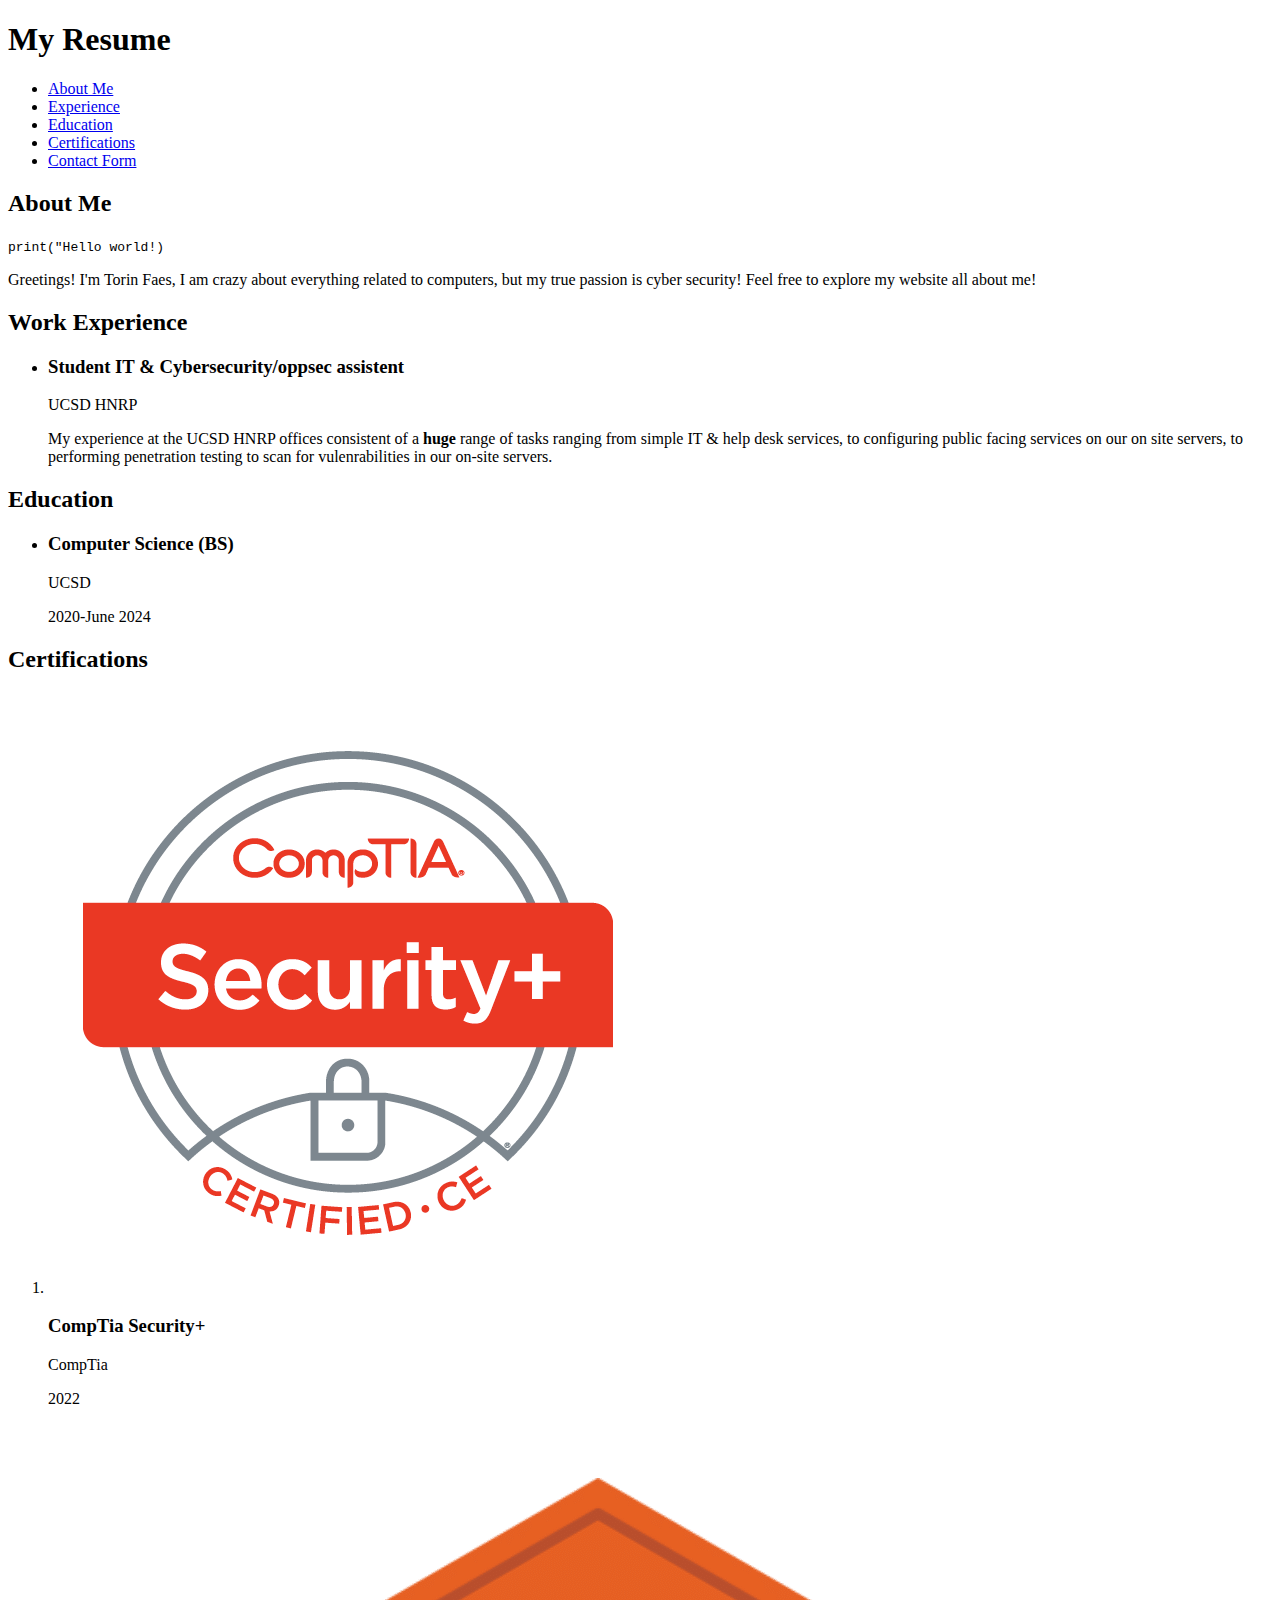
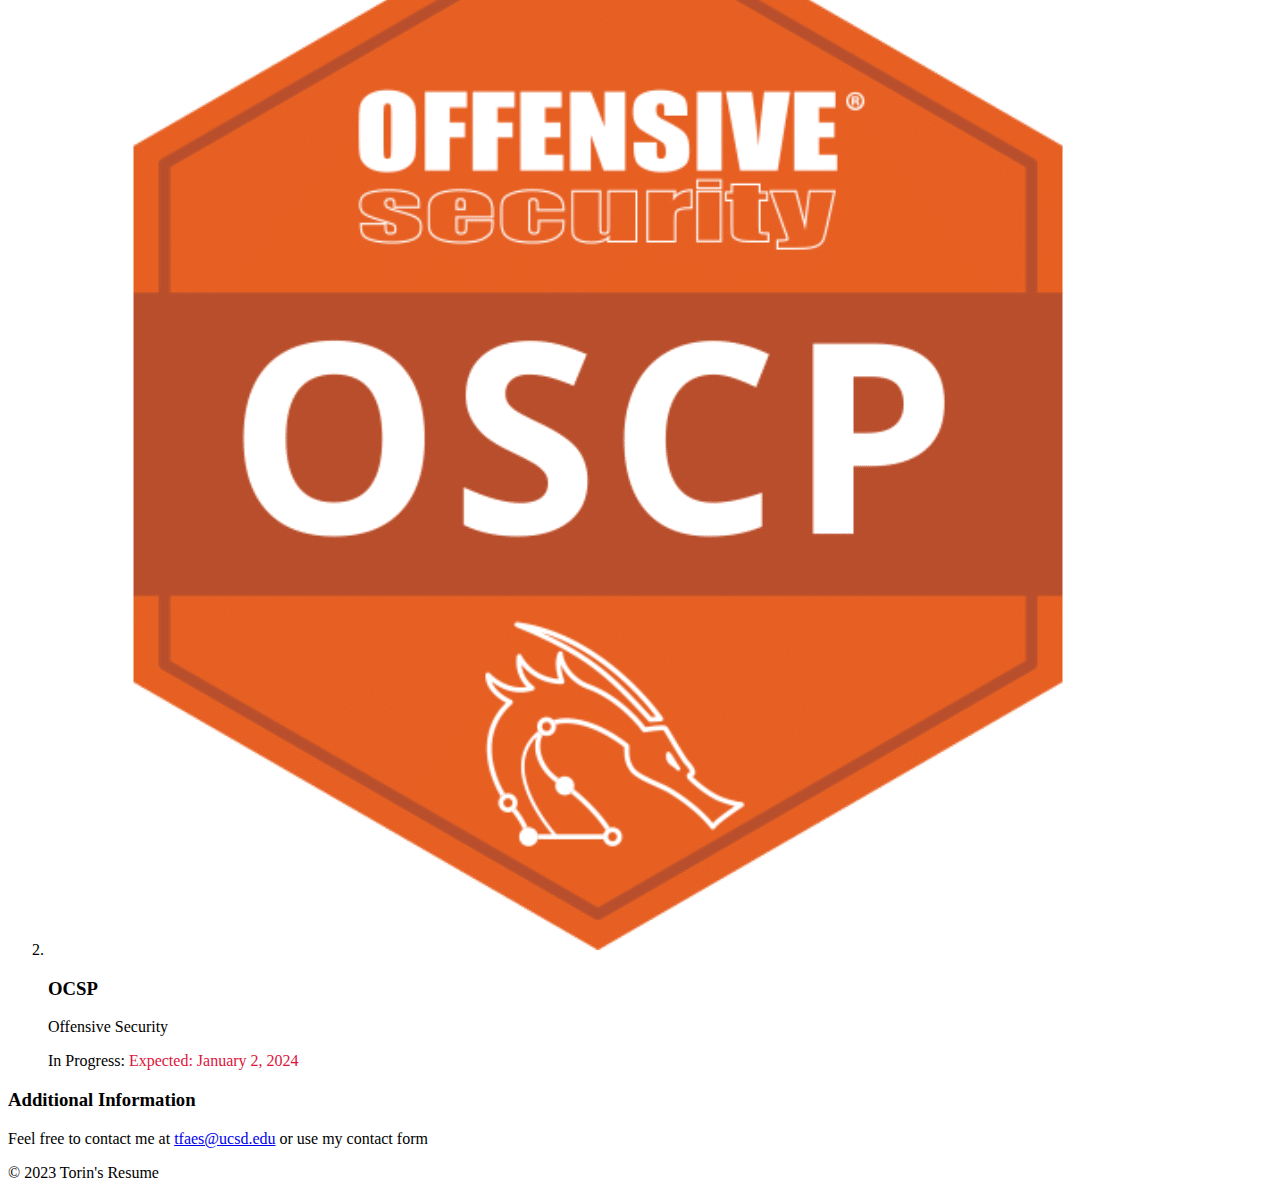
<file: index.html>
<!DOCTYPE html>
<html lang="en">
<head>
    <meta charset="UTF-8">
    <meta name="viewport" content="width=device-width, initial-scale=1.0">
    <link rel="stylesheet" href="styles.css">
    <title>My Resume</title>
</head>
<body>
    <header>
        <h1>My Resume</h1>
            <ul>
                <li><a href="./index.html">About Me</a></li>
                <li><a href="./experience.html">Experience</a></li>
                <li><a href="./education.html">Education</a></li>
                <li><a href="./certifications.html">Certifications</a></li>
                <li><a href="./contact.html">Contact Form</a></li>
            </ul>
    </header>
    <h2>About Me</h2>
    <code>print("Hello world!)</code>
    <p>
        Greetings! I'm Torin Faes, I am crazy about everything related 
        to computers, but my true passion is cyber security! Feel free 
        to explore my website all about me!
    </p>
    <h2>Work Experience</h2>
    <ul>
        <li>
            <h3>Student IT & Cybersecurity/oppsec assistent</h3>
            <p>UCSD HNRP</p>
            <p>
                My experience at the UCSD HNRP offices consistent of a <b>huge</b> 
                range of tasks ranging from simple IT & help desk services, 
                to configuring public facing services on our on site servers, 
                to performing penetration testing to scan for vulenrabilities 
                in our on-site servers. 
            </p>
        </li>
    </ul>
    <h2>Education</h2>
    <ul>
        <li>
            <h3>Computer Science (BS)</h3>
            <p>UCSD</p>
            <p>2020-June 2024</p>
        </li>
    </ul>
    <h2>Certifications</h2>
    <ol>
        <li>
            <img alt="comptia certification logo" src="./comptia.png">
            <h3>CompTia Security+</h3>
            <p>CompTia</p>
            <p>2022</p>
            <br>
            <br>
        </li>
        <li>
            <img alt="OSCP PEN-200 certification logo" src="./OSCP-logo.png">
            <h3>OCSP</h3>
            <p>Offensive Security</p>
            <p>In Progress: <span style="color: crimson;">Expected: January 2, 2024</span></p>
        </li>
    </ol>
    <aside>
        <h3>Additional Information</h3>
        <p>Feel free to contact me at <a href="mailto:tfaes@ucsd.edu">tfaes@ucsd.edu</a> or use my contact form</p>
    </aside>
    <footer>
        <p>&copy; 2023 Torin's Resume</p>
    </footer>
</body>
</html>
</file>
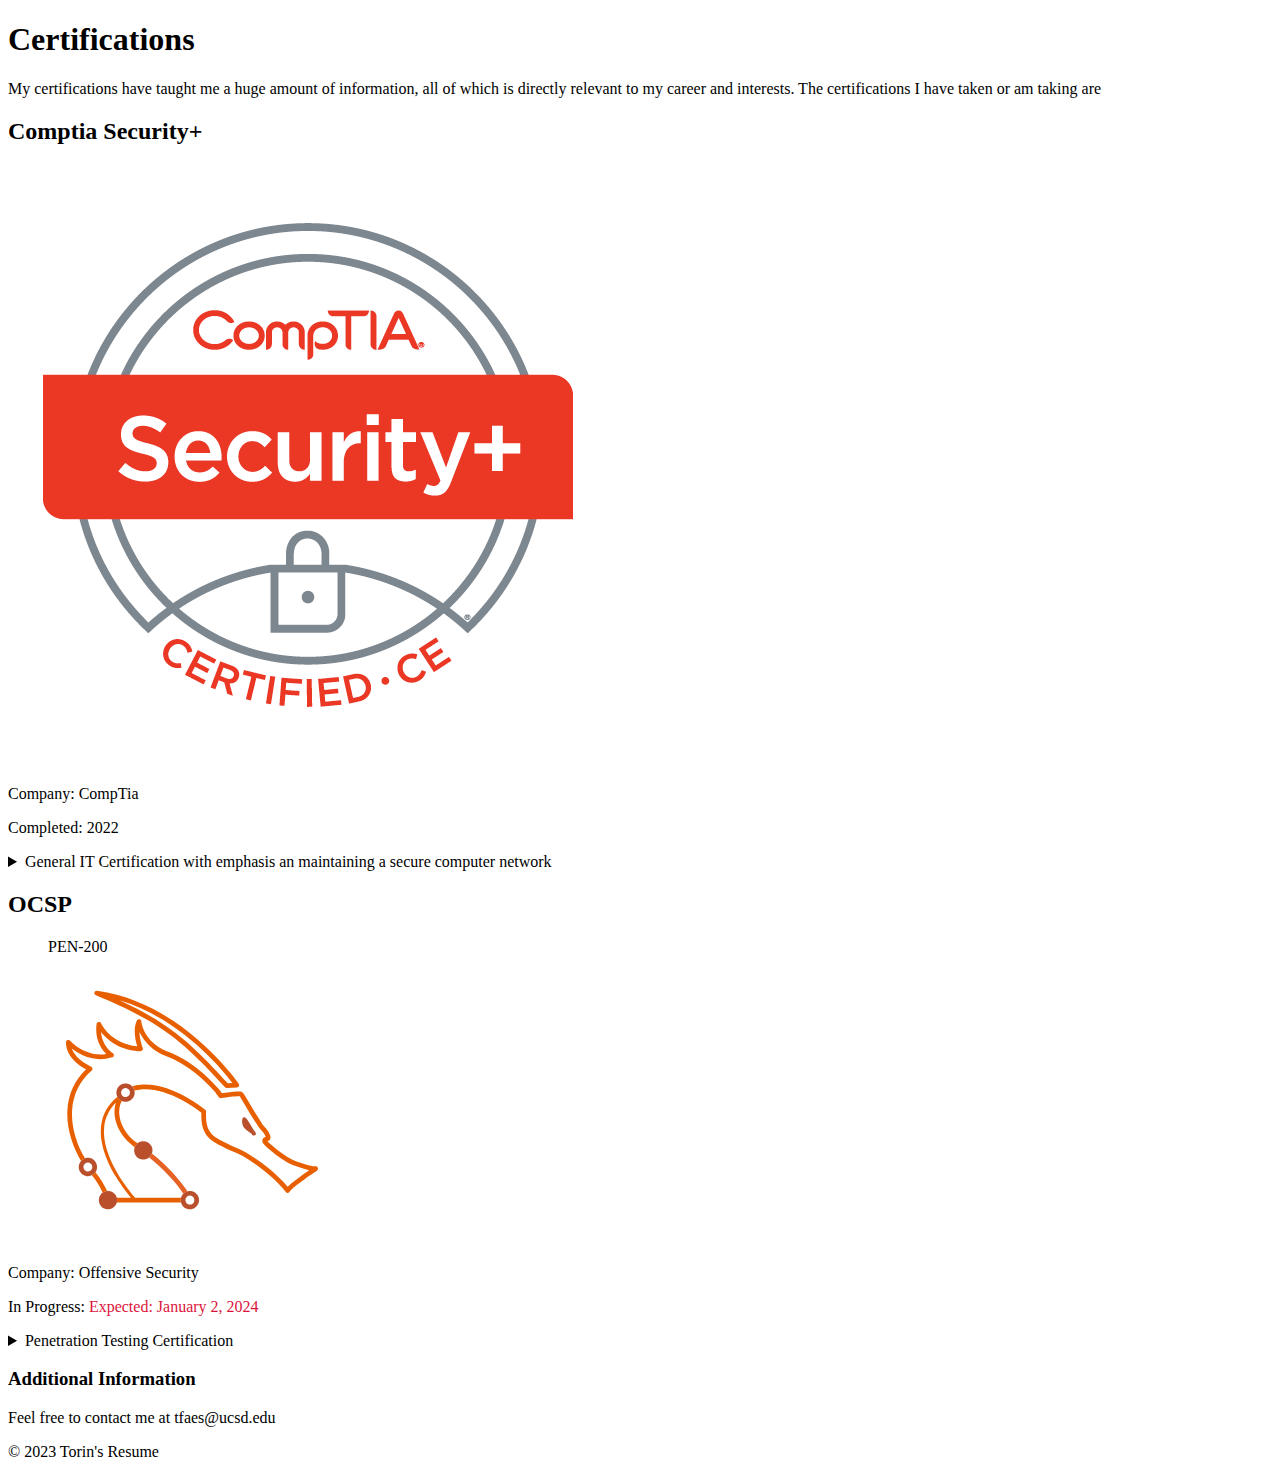
<file: certifications.html>
<!DOCTYPE html>
<html lang="en">
<head>
    <meta charset="UTF-8">
    <meta name="viewport" content="width=device-width, initial-scale=1.0">
    <link rel="stylesheet" href="styles.css">
    <script>
        //I will add some animation to the PEN-200 svg
    </script>
    <title>Torin Faes Portfolio</title>
</head>
<body>
    <h1>Certifications</h1>
    <p>
        My certifications have taught me a huge amount of information, all of which is directly 
        relevant to my career and interests. The certifications I have taken or am taking are 
    </p>

    <h2>Comptia Security+</h2>
    <picture>
        <img src="./comptia.png" alt="Comptia">
    </picture>
    
    <p>Company: CompTia</p>
    <p>Completed: 2022</p>
    <details>
        <summary>General IT Certification with emphasis an maintaining a secure computer network</summary>
        The <em>Comptia Security+ certication</em> taught me how to maintain 
        a secure business as an IT professional, it educated me on best practices 
        to prevent security vulnerabilities in a environment with many users. 
    </details>

    <h2>OCSP</h2>
    <figure>
        <figcaption>PEN-200</figcaption>
        <img src="./PEN-200-course-icon.svg"/>
    </figure>

    <p>Company: Offensive Security</p>
    <p>In Progress: <span style="color: crimson;">Expected: January 2, 2024</span></p>
    <details>
        <summary>Penetration Testing Certification</summary>
        I am currently working on the OSCP certification and it has essentially taught me 
        everything I know about pentesting.
    </details>
    <aside>
        <h3>Additional Information</h3>
        <p>Feel free to contact me at <a href="mailto:tfaes@ucsd.edu"></a>tfaes@ucsd.edu</p>
    </aside>
    <footer>
        <p>&copy; 2023 Torin's Resume</p>
    </footer>
</body>
</html>
</file>
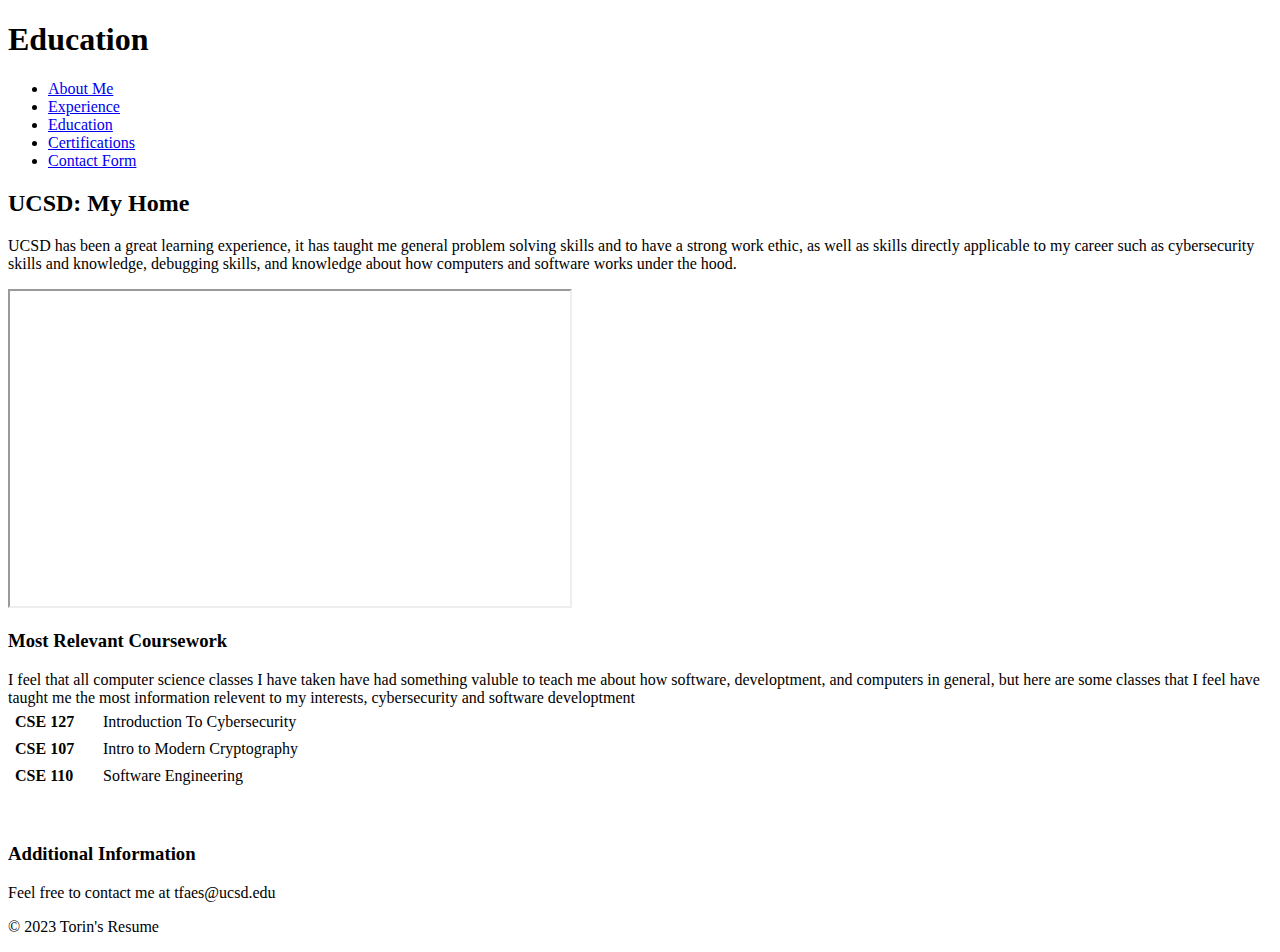
<file: education.html>
<!DOCTYPE html>
<html lang="en">
<head>
    <meta charset="UTF-8">
    <meta name="viewport" content="width=device-width, initial-scale=1.0">
    <link rel="stylesheet" href="styles.css">
    <title>Torin Faes Portfolio</title>
</head>
<body>
    <nav>
        <h1>Education</h1>
        <ul>
            <li><a href="./index.html">About Me</a></li>
            <li><a href="./experience.html">Experience</a></li>
            <li><a href="./education.html">Education</a></li>
            <li><a href="./certifications.html">Certifications</a></li>
            <li><a href="./contact.html">Contact Form</a></li>
        </ul>
    </nav>
    <h2>UCSD: My Home</h2>
    <p>UCSD has been a great learning experience, it has taught me general problem solving skills and 
        to have a strong work ethic, as well as skills directly applicable to my career such as 
        cybersecurity skills and knowledge, debugging skills, and knowledge about how computers 
        and software works under the hood. 
    </p>
    <iframe width="560" height="315" src="https://www.youtube.com/embed/kNJTcOyL6tk?si=65m23jx0kcKq0wPi" title="YouTube video player"  allow="accelerometer; autoplay; clipboard-write; encrypted-media; gyroscope; picture-in-picture; web-share" allowfullscreen></iframe>
    <h3><strong>Most</strong> Relevant Coursework</h3>
        I feel that all computer science classes I have taken have had something valuble 
        to teach me about how software, developtment, and computers in general, 
        but here are some classes that I feel have taught me the most information
        relevent to my interests, cybersecurity and software developtment
        <!-- I generated this with DivTable.com -->
        <table style="height: 83px;" width="353">
            <colgroup>
                <col span="0" style="width: 83px;">
            </colgroup>
            <tbody>
            <tr>
            <td>&nbsp;<strong>CSE 127</strong></td>
            <td style="width: 249.883px;">&nbsp;Introduction To Cybersecurity</td>
            </tr>
            <tr>
            <td>&nbsp;<strong>CSE 107</strong></td>
            <td style="width: 249.883px;">&nbsp;Intro to Modern Cryptography</td>
            </tr>
            <tr>
            <td>&nbsp;<strong>CSE 110</strong></td>
            <td style="width: 249.883px;">&nbsp;Software Engineering</td>
            </tr>
            </tbody>
            </table>
            <p>&nbsp;</p>
    <aside>
        <h3>Additional Information</h3>
        <p>Feel free to contact me at <a href="mailto:tfaes@ucsd.edu"></a>tfaes@ucsd.edu</p>
    </aside>
    <footer>
        <p>&copy; 2023 Torin's Resume</p>
    </footer>
</body>
</html>
</file>
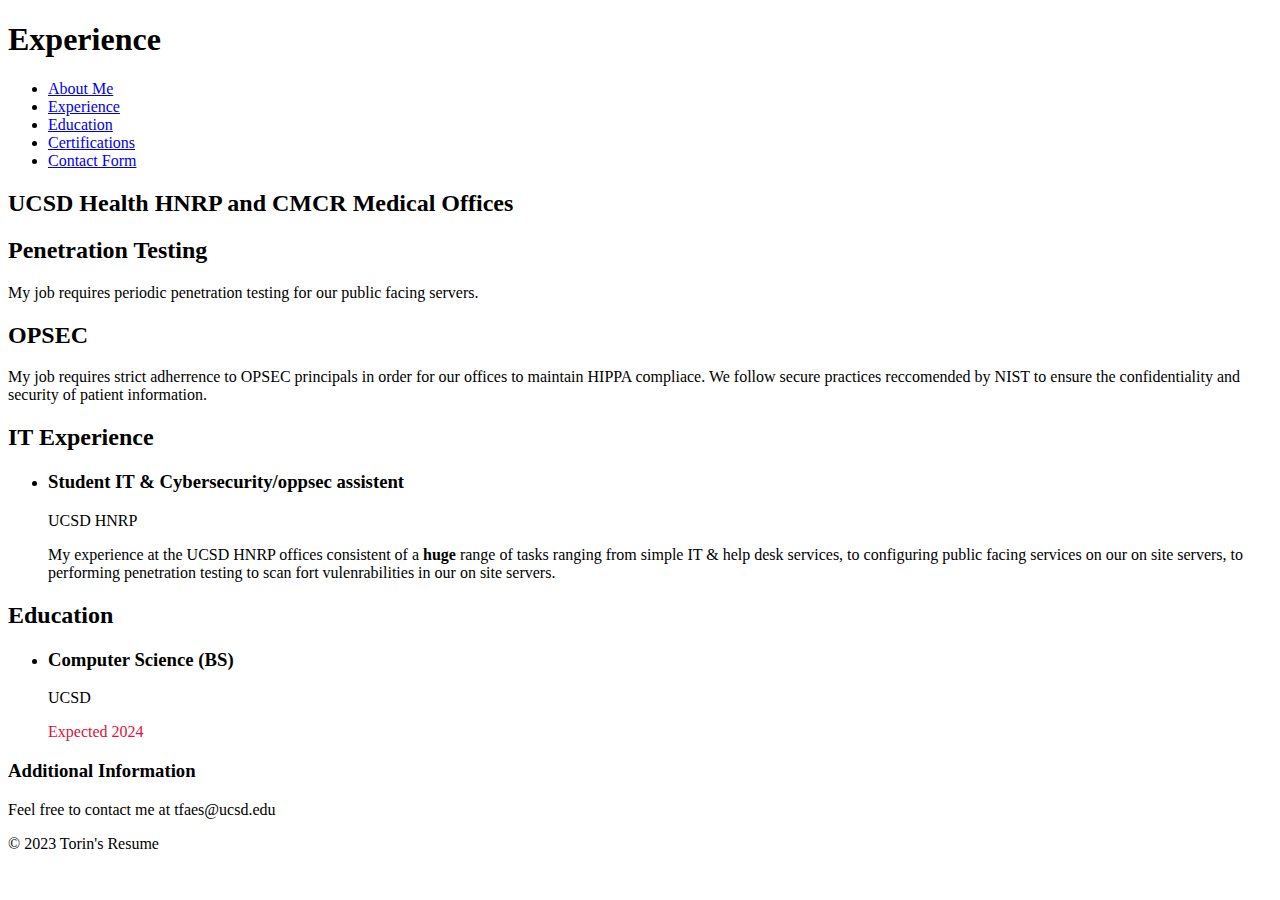
<file: experience.html>
<!DOCTYPE html>
<html lang="en">
<head>
    <meta charset="UTF-8">
    <meta name="viewport" content="width=device-width, initial-scale=1.0">
    <link rel="stylesheet" href="styles.css">
    <title>Torin Faes Portfolio</title>
</head>
<body>
    <nav>
        <h1>Experience</h1>
        <ul>
            <li><a href="./index.html">About Me</a></li>
            <li><a href="./experience.html">Experience</a></li>
            <li><a href="./education.html">Education</a></li>
            <li><a href="./certifications.html">Certifications</a></li>
            <li><a href="./contact.html">Contact Form</a></li>
        </ul>
    </nav>
    <h2>UCSD Health HNRP and CMCR Medical Offices</h2>
    <template>
        <video width="320" height="240">
            <source src="hnrppvid.mp4" type="video/mp4">
        </video>
    </template>
    <main>
        <section id="cyber">
            <h2>Penetration Testing</h2>
                <p>My job requires periodic penetration testing for our public facing servers. </p>
            <h2>OPSEC</h2>
                <p>
                    My job requires strict adherrence to OPSEC principals in order for our offices 
                    to maintain HIPPA compliace. We follow secure practices reccomended by NIST 
                    to ensure the confidentiality and security of patient information.
                </p>
        </section>
        <section id="itexperience">
            <h2>IT Experience</h2>
            <ul>
                <li>
                    <h3>Student IT & Cybersecurity/oppsec assistent</h3>
                    <p>UCSD HNRP</p>
                    <p>
                        My experience at the UCSD HNRP offices consistent of a <b>huge</b> 
                        range of tasks ranging from simple IT & help desk services, 
                        to configuring public facing services on our on site servers, 
                        to performing penetration testing to scan fort vulenrabilities 
                        in our on site servers. 
                    </p>
                    </li>
            </ul>
        </section>
        <section id="education">
            <h2>Education</h2>
            <ul>
                <li>
                    <h3>Computer Science (BS)</h3>
                    <p>UCSD</p>
                    <p><span style="color: crimson;">Expected 2024</span> </p>
                </li>
            </ul>
        </section>
    </main>
    <aside>
        <h3>Additional Information</h3>
        <p>Feel free to contact me at <a href="mailto:tfaes@ucsd.edu"></a>tfaes@ucsd.edu</p>
    </aside>
    <footer>
        <p>&copy; 2023 Torin's Resume</p>
    </footer>
</body>
</html>
</file>
<file: styles.css>
@charset "utf-8";
/* Will fill up in next styling assignment */
</file>
